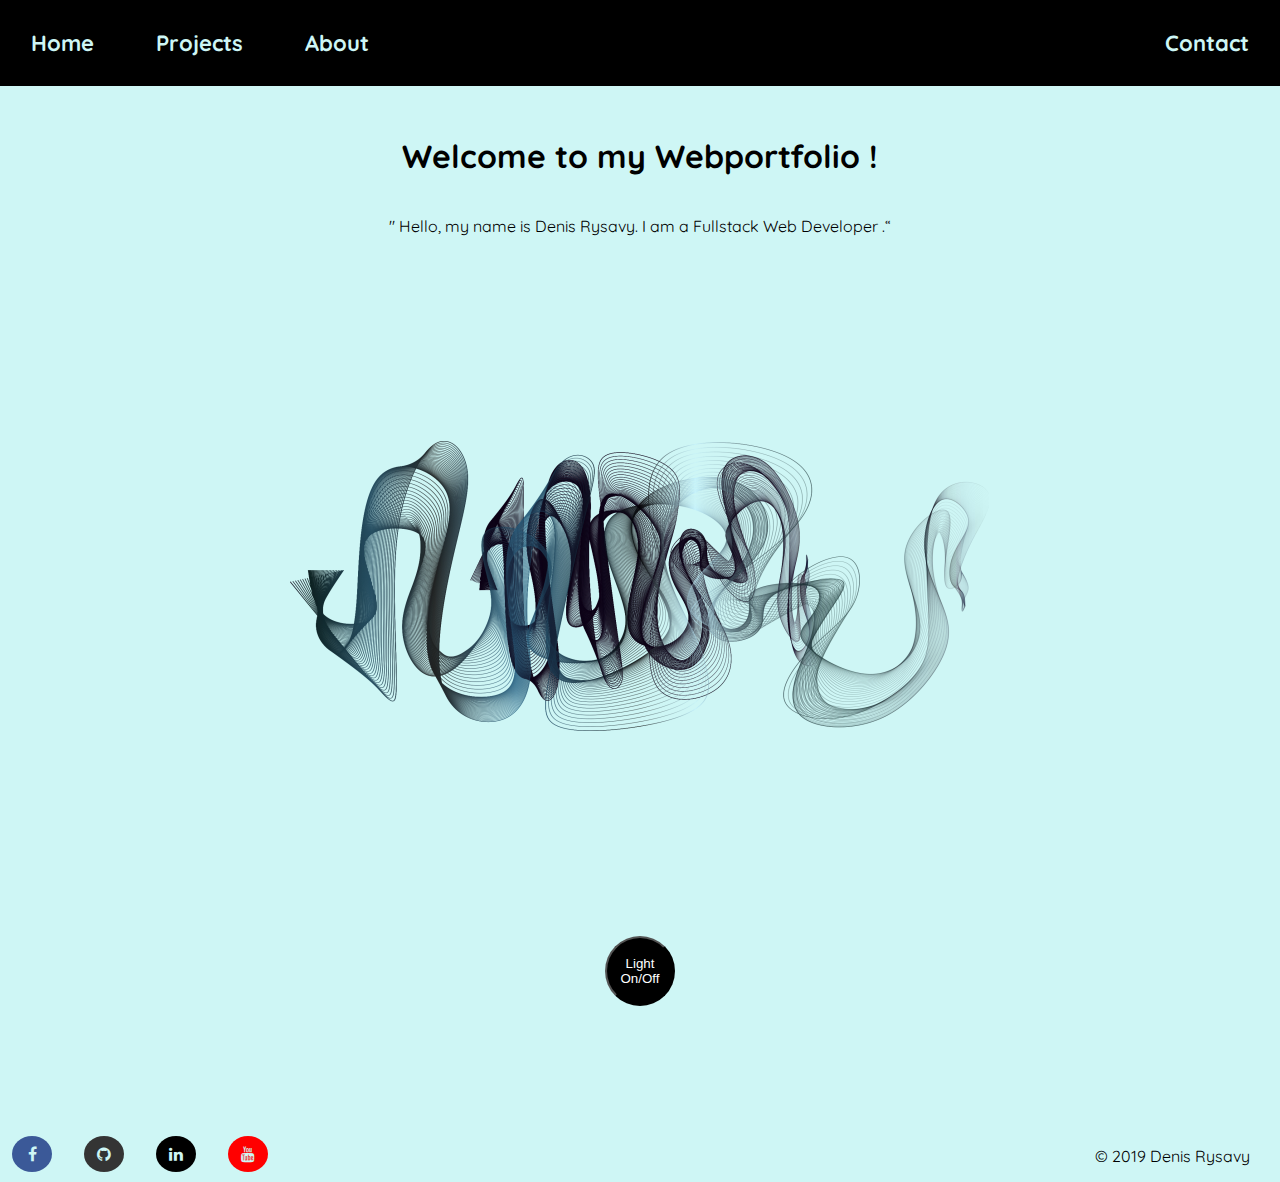
<file: index.html>
<!DOCTYPE html>
<html lang="en">
<head>
    <meta charset="UTF-8">
    <meta name="viewport" content="width=device-width, initial-scale=1.0">
    <meta http-equiv="X-UA-Compatible" content="ie=edge">
    <meta name="google-site-verification" content="NNe77axcbsDZLhjyGXV_ciQSnq21J9rUr7LkrNljZqU" />
    <link rel="stylesheet" href="index.css">
    <link href="https://fonts.googleapis.com/css?family=Quicksand&display=swap" rel="stylesheet">
    <link rel="icon" href="images/finalSketchsmaller.png" type="image/png">
    <link rel="stylesheet" href="https://cdnjs.cloudflare.com/ajax/libs/font-awesome/4.7.0/css/font-awesome.min.css">
    <script src="https://ajax.googleapis.com/ajax/libs/jquery/2.1.1/jquery.min.js"></script>
    <title>Rysavy_Web</title>
</head>
<body>



<div class="topnav" id="myTopnav">
        <a href="index.html">Home</a>
        <a href="projects.html">Projects</a>
        <a href="about.html">About</a>
        <a href="contact.php" id="rightside">Contact</a>
        <a href="javascript:void(0);" class="icon" onclick=myFunction()>
            <i style="margin-top:0px;"class="fa fa-bars"></i>
        </a>
</div>
              
    <main>

        <h1>Welcome to my Webportfolio ! </h1>
        <br>
        <br>
        <p>" Hello, my name is Denis Rysavy. I am a Fullstack Web Developer .“</p>

        
        <button id="button">Light On/Off</button>
    </main>

    

    <div id="icons">
        <a target="_blank" href="https://www.facebook.com/denis.rysavy.140" class="fa fa-facebook"></a>
        <a target="_blank" href="https://github.com/rysavydenis?tab=repositories" class="fa fa-github"> </a>
        <a target="_blank" href="https://www.linkedin.com/in/denis-rysavy-3b1b9b193/" class="fa fa-linkedin"></a>
        <a target="_blank" href="https://www.youtube.com/channel/UC4vKqfzD2jUiUL7QaNr_-Ag?view_as=subscriber" class="fa fa-youtube"></a>
    </div>

    <footer id="footer">
            <p>&copy; 2019 Denis Rysavy<p>
        </footer>


<script>
        function myFunction() {
            var x = document.getElementById("myTopnav");
            if (x.className === "topnav") {
            x.className += " responsive";
            } else {
            x.className = "topnav";
            }
        }

var button = document.querySelector("button");
var isColored = false;

button.addEventListener("click", function(){
if(isColored){
        document.body.style.background = "#cef6f5";
        document.body.style.color = 'black';
        isColored = false;
    } else{
        document.body.style.background = "#343434";
        document.body.style.color = '#cef6f5';
        isColored = true;
    }


});



</script>  
</body>
</html>
</file>
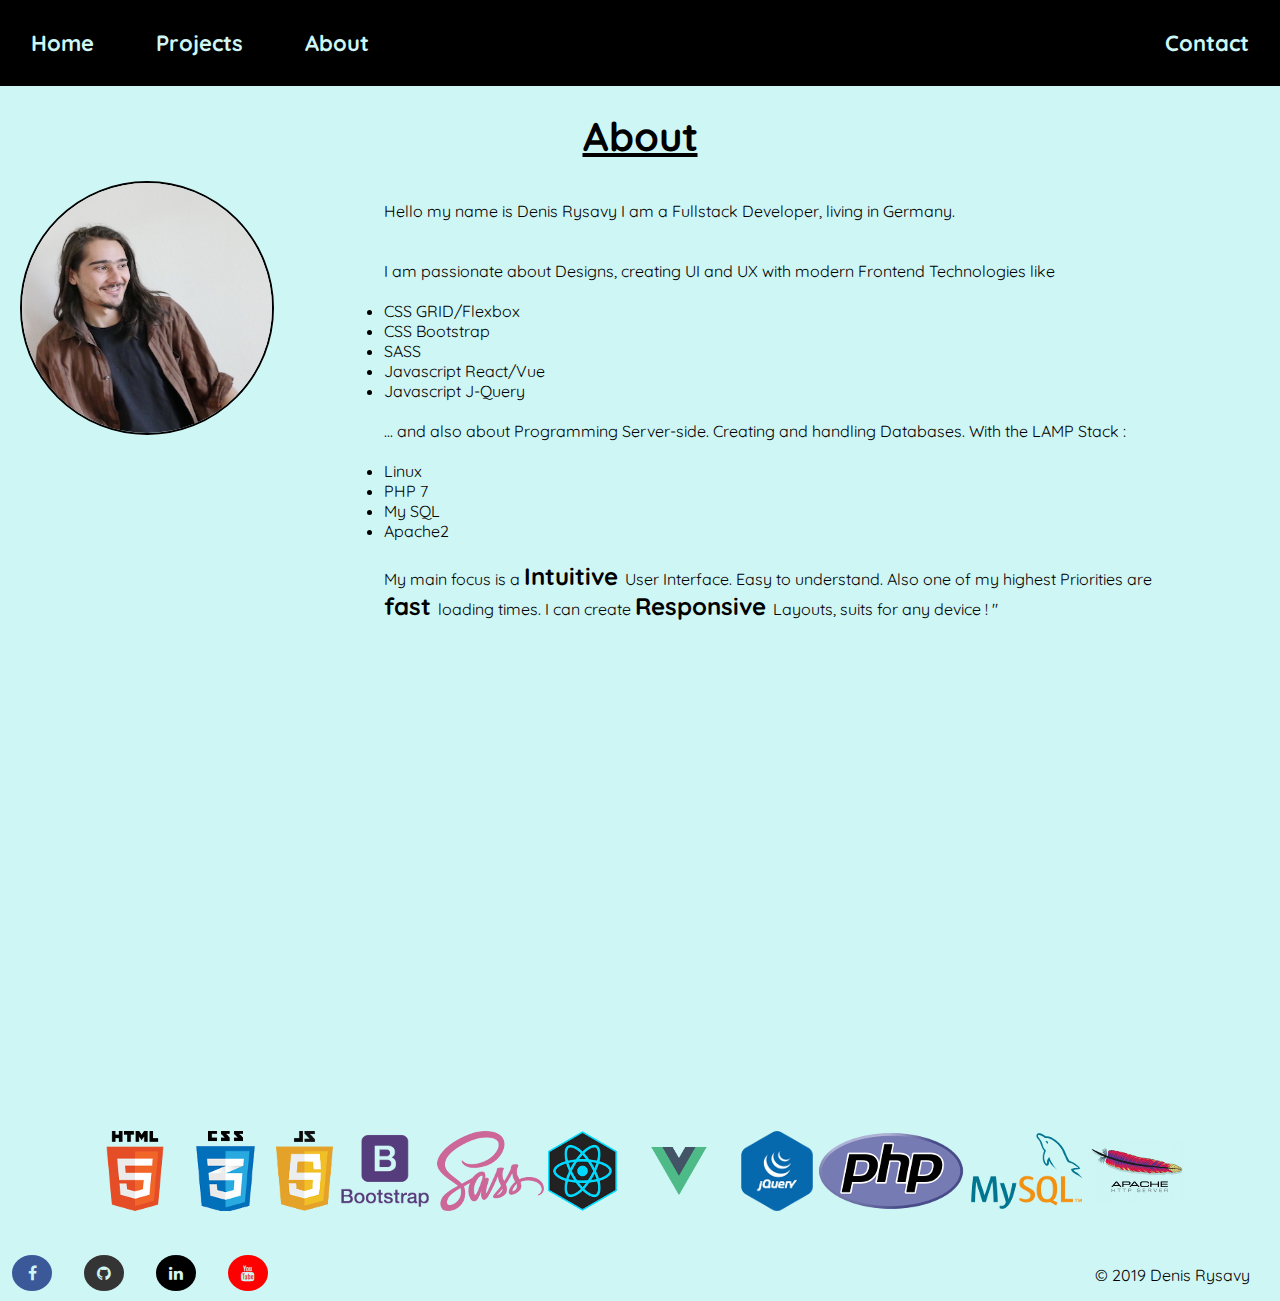
<file: about.html>
<!DOCTYPE html>
<html lang="en">
<head>
    <meta charset="UTF-8">
    <meta name="viewport" content="width=device-width, initial-scale=1.0">
    <meta http-equiv="X-UA-Compatible" content="ie=edge">
    <link rel="stylesheet" href="about.css">
    <link href="https://fonts.googleapis.com/css?family=Quicksand&display=swap" rel="stylesheet">
    <link rel="icon" href="images/finalSketchsmaller.png" type="image/png">
    <link rel="stylesheet" href="https://cdnjs.cloudflare.com/ajax/libs/font-awesome/4.7.0/css/font-awesome.min.css">
    <title>Rysavy_Web||About me</title>
</head>
<body>



<div class="topnav" id="myTopnav">
        <a href="index.html">Home</a>
        <a href="projects.html">Projects</a>
        <a href="about.html">About</a>
        <a href="contact.php" id="rightside">Contact</a>
        <a href="javascript:void(0);" class="icon" onclick=myFunction()>
            <i class="fa fa-bars"></i>
        </a>
</div>

       
 
    <main>


            <h1>About</h1>

                  
       <img id="profilpic" src="images/realpic.JPG" alt="">

            <br>
            <br>

         <div id="text">
            <p> Hello my name is Denis Rysavy I am a Fullstack Developer, living in Germany. </p>
            <br>
            <br>

            <p>I am passionate about Designs, creating UI and UX with modern Frontend Technologies like <br>
                <br>

                <ul>
                    <li>CSS GRID/Flexbox</li>
                    <li>CSS Bootstrap</li>
                    <li>SASS</li>
                    <li>Javascript React/Vue</li>
                    <li>Javascript J-Query</li>
                </ul>
                <br>
               ... and also about Programming Server-side. Creating and handling Databases. With the LAMP Stack : </p>
               <br>
               <ul>
                   <li>Linux</li>
                   <li>PHP 7</li>
                   <li>My SQL</li>
                   <li>Apache2</li>
               </ul>
               <br>



        <p id="mainText2"> 
            My main focus is  a <span class="bold"> Intuitive </span>User Interface. Easy to understand. Also one of my highest Priorities are <br>    
            <span class="bold"> fast </span> loading times. I can create <span class="bold"> Responsive </span> Layouts, suits for any device ! "
            </p>
        </div>
      
        <br>
   
    </main>

    <div id="html">
        <img src="images/html.png" alt="">
        <img src="images/css3.png" alt="">
        <img src="images/javascript.png" alt="">
        <img src="images/bootstrap-logo.png" alt="">
        <img src="images/sass.png" alt="">
        <img src="images/react logo2.png" alt="">
        <img src="images/Vue_js_logo.png" alt="">
        <img src="images/jquery-logo.png" alt="">
        <img src="images/php.png" alt="">
        <img src="images/1200px-MySQL_logo.svg.png" alt="">
        <img src="images/apache.png" alt="">
       
    </div>

  
    <div id="icons">
        <a target="_blank" href="https://www.facebook.com/denis.rysavy.140" class="fa fa-facebook"></a>
        <a target="_blank" href="https://github.com/rysavydenis?tab=repositories" class="fa fa-github"> </a>
        <a target="_blank" href="https://www.linkedin.com/in/denis-rysavy-3b1b9b193/" class="fa fa-linkedin"></a>
        <a target="_blank" href="https://www.youtube.com/channel/UC4vKqfzD2jUiUL7QaNr_-Ag?view_as=subscriber" class="fa fa-youtube"></a>
    </div>

    <footer id="footer">
            <p>&copy; 2019 Denis Rysavy<p>
        </footer>


<script>
        function myFunction() {
            var x = document.getElementById("myTopnav");
            if (x.className === "topnav") {
            x.className += " responsive";
            } else {
            x.className = "topnav";
            }
        }

var button = document.querySelector("button");
var isColored = false;

button.addEventListener("click", function(){
if(isColored){
        document.body.style.background = "#cef6f5";
        document.body.style.color = 'black';
        isColored = false;
    } else{
        document.body.style.background = "#343434";
        document.body.style.color = '#cef6f5';
        isColored = true;
    }
});

</script>  
</body>
</html>
</file>
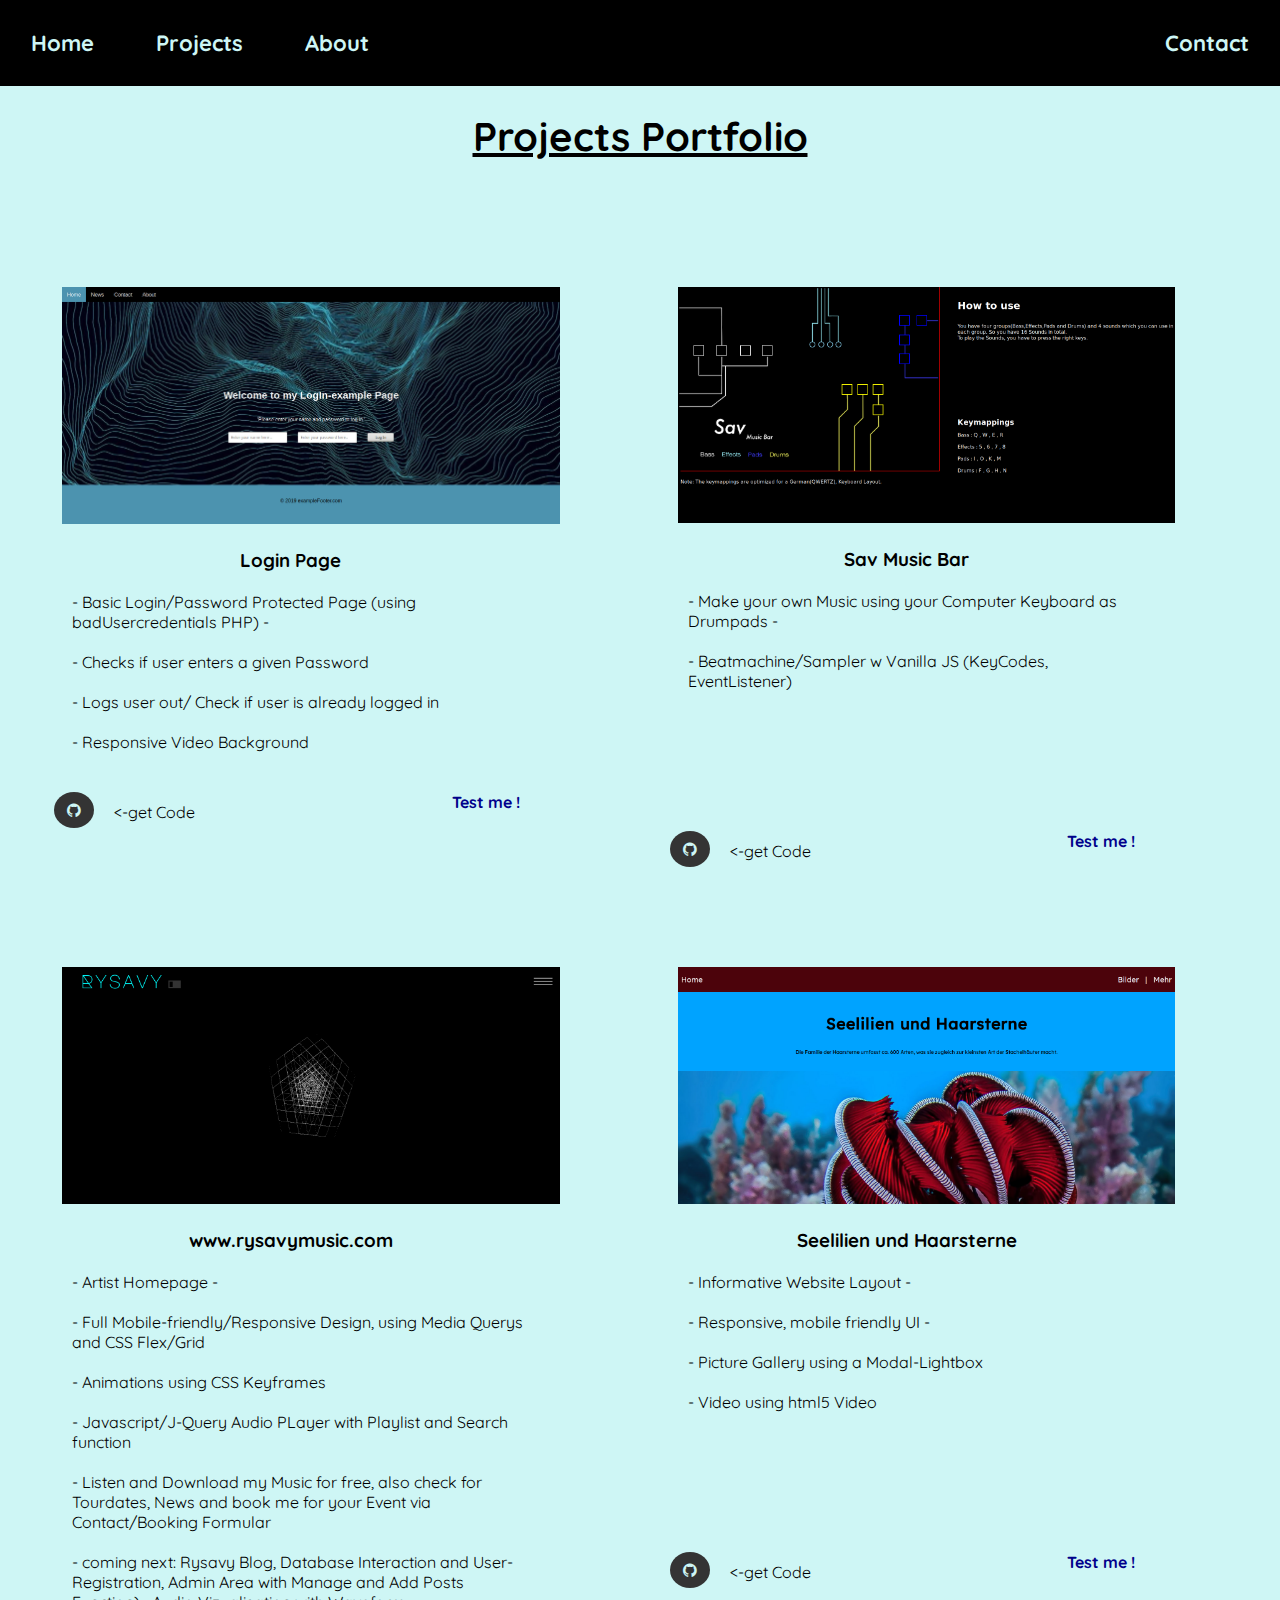
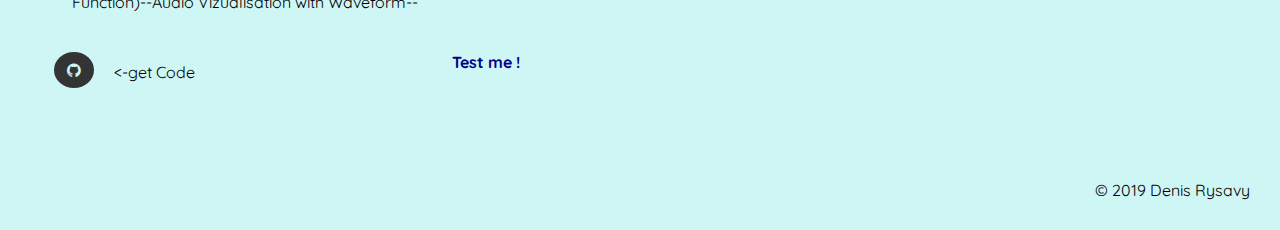
<file: projects.html>
<!DOCTYPE html>
<html lang="en">
<head>
    <meta charset="UTF-8">
    <meta name="viewport" content="width=device-width, initial-scale=1.0">
    <meta http-equiv="X-UA-Compatible" content="ie=edge">
    <link rel="stylesheet" href="projects.css">
    <link href="https://fonts.googleapis.com/css?family=Quicksand&display=swap" rel="stylesheet">
    <link rel="icon" href="images/finalSketchsmaller.png" type="image/png">
    <link rel="stylesheet" href="https://cdnjs.cloudflare.com/ajax/libs/font-awesome/4.7.0/css/font-awesome.min.css">
    <title>Rysavy_Web||Projects</title>
</head>
<body>



<div class="topnav" id="myTopnav">
        <a href="index.html">Home</a>
        <a href="projects.html">Projects</a>
        <a href="about.html">About</a>
        <a href="contact.php" id="rightside">Contact</a>
        <a href="javascript:void(0);" class="icon" onclick=myFunction()>
            <i class="fa fa-bars"></i>
        </a>
</div>

       
 
    <main>


            <h1>Projects Portfolio</h1>

<div class="container">


            <!-- Portfolio Gallery Grid -->
            <div class="row">
              <div class="column">
                <div class="content">
                  <a target="_blank" href="https://www.logindemo.de/"><img src="images/screenshots-projects/Screenshot_2019-09-27 Screenshot.png" alt="Mountains" style="width:100%"></a>
                  <h3>Login Page</h3>
                  <p> - Basic Login/Password Protected Page (using badUsercredentials PHP) - </p>
                  <p> - Checks if user enters a given Password </p>
                  <p> - Logs user out/ Check if user is already logged in </p>
                  <p> - Responsive Video Background </p>
                  <a target="_blank" href="https://github.com/rysavydenis/Responsive-Login-w-php" title="Get the Source Code @ Github" class="fa fa-github"> </a>
                  <a class="Testme"target="_blank" href="https://www.logindemo.de/">Test me !</a>
                   <p style="margin-top: 50px"><-get Code</p>
                </div>
              </div>
              <div class="column">
                <div class="content">
                  <a target="_blank" href="https://rysavydenis.github.io/SavMusicBar/"><img src="images/screenshots-projects/Screenshot_2019-10-31 SavMusicBar.png" alt="Lights" style="width:100%"></a>
                  <h3>Sav Music Bar</h3>
                  <p> - Make your own Music using your Computer Keyboard as Drumpads - </p>
                  <p> - Beatmachine/Sampler w Vanilla JS (KeyCodes, EventListener)</p>                
                  <br>
                  <br>
                  <br>
                  <br>
                  <br>
                  <a target="_blank" href="https://github.com/rysavydenis/SavMusicBar" title="Get the Source Code @ Github" class="fa fa-github"> </a>
                  <a class="Testme"target="_blank" href="https://rysavydenis.github.io/SavMusicBar/">Test me !</a>
                  <p style="margin-top: 30px"><-get Code</p>
                </div>
              </div>
              <div class="column">
                <div class="content">
                  <a target="_blank" href="https://www.rysavymusic.com/"><img src="images/screenshots-projects/Screenshot_2019-11-05 Rysavy Music.png" alt="Nature" style="width:100%"></a>
                  <h3>www.rysavymusic.com</h3>
                  <p> - Artist Homepage - </p>
                  <p> - Full Mobile-friendly/Responsive Design, using Media Querys and CSS Flex/Grid</p>
                  <p> - Animations using CSS Keyframes</p>
                  <p> - Javascript/J-Query Audio PLayer with Playlist and Search function</p>
                  <p> - Listen and Download my Music for free, also check for Tourdates, News and book me for your Event  via Contact/Booking Formular </p>
                  <P> - coming next: Rysavy Blog,
                    Database Interaction and User-Registration, Admin Area with Manage and Add Posts Function)--Audio Vizualisation with Waveform--</P>
                    <a target="_blank" title="Get the Source Code @ Github" href="https://github.com/rysavydenis/rysavymusic.com" class="fa fa-github"> </a>
                    <a target="_blank" class="Testme" href="http://www.rysavymusic.com/">Test me !</a>
                     <p style="margin-top: 50px"><-get Code</p>
                </div>
              </div>
              <div class="column">
                <div class="content">
                  <a target="_blank" href="https://rysavydenis.github.io/Haarsterne-und-Seelilien/index.html"><img src="images/screenshots-projects/Screenshot_2019-11-01 Haarsterne und Seelilien.png"alt="Mountains" style="width:100%"></a>
                  <h3>Seelilien und Haarsterne</h3>
                  <p> - Informative Website Layout - </p>
                  <p> - Responsive, mobile friendly UI - </p>
                  <p> - Picture Gallery using a Modal-Lightbox</p>
                  <p> - Video using html5 Video</p>
                  <br>
                  <br>
                  <br>  
                  <br>
                  <br>
                  <a target="_blank" title="Get the Source Code @ Github" href="https://github.com/rysavydenis/Haarsterne-und-Seelilien" class="fa fa-github"></a>
                  <a target="_blank" class="Testme"href="https://rysavydenis.github.io/Haarsterne-und-Seelilien/index.html">Test me !</a>
                   <p style="margin-top: 30px"><-get Code</p>

                </div>
              </div>
            </div>


            <!-- END MAIN -->
            </div>
       
 </div>

          

    </main>


    <footer id="footer" style="margin-top:100px;">
            <p>&copy; 2019 Denis Rysavy<p>
        </footer>


<script>
        function myFunction() {
            var x = document.getElementById("myTopnav");
            if (x.className === "topnav") {
            x.className += " responsive";
            } else {
            x.className = "topnav";
            }
        }

var button = document.querySelector("button");
var isColored = false;

button.addEventListener("click", function(){
if(isColored){
        document.body.style.background = "#cef6f5";
        document.body.style.color = 'black';
        isColored = false;
    } else{
        document.body.style.background = "#343434";
        document.body.style.color = '#cef6f5';
        isColored = true;
    }
});

</script>  
</body>
</html>
</file>
<file: index.css>
* {
    margin:0px;
    padding:0px;
}

body{
    background-color:#CEF6F5;
    font-family: 'Quicksand', sans-serif;

}

main {
    width:100%;
    height:900px;
    background-image: url('images/finalSketchsmaller.png');
    background-repeat:no-repeat;
    background-position: center;
    text-align: center;
    margin-top:50px;
}
h1 {
    margin-top:25px;
}
footer {
    margin-right:20px;
    margin-top:100px;
    float:right;
    padding:10px;
    text-align:center;
}


#rightside {
    float:right;
}

@media screen and (max-width:600px) {
#rightside {
    float:left;
}
}





  
 #button {
   height:70px;
   width:70px;
   border-radius:50%;
   background-color:black;
   color:white;
   position: relative;;
   margin-top:700px;
 }

 




.topnav {
    overflow: hidden;
    background-color:black;
    font-weight:bold;
  }
  
  .topnav a {
    float: left;
    display: block;
    color: #cef6f5;
    text-align: center;
    padding: 14px 16px;
    text-decoration: none;
    font-size: 22px;
    margin:15px;
    text-align:center;
  }
  
  .topnav a:hover {
    
    transition:ease-in;
    transition:0.7s;
    border-block: 5px solid  #cef6f5;


  }





 
  
  .topnav .icon {
    display: none;
  }
  
  @media screen and (max-width: 600px) {
    .topnav a:not(:first-child) {display: none;}
    .topnav a.icon {
      float: right;
      display: block;
    }
  }
  
  @media screen and (max-width: 600px) {
    .topnav.responsive {position: relative;}
    .topnav.responsive .icon {
      position: absolute;
      right: 0;
      top: 0;
    }
    .topnav.responsive a {
      float: none;
      display: block;
      text-align: left;
    }
  }

  



.fa {
    padding: 10px;
    font-size: 20px;
    width: 20px;
    text-align: center;
    text-decoration: none;
    border-radius: 50%;
    margin:5x;
    float:left;
    margin-right:20px;
    margin-bottom:10px;
    margin-top:100px;
    margin-left:12px;
  }
  
  
  
  .fa:hover {
    opacity: 0.7;
    background-color:#cef6f5;
    color:black;
  }
  
  .fa-facebook {
    background: #3B5998;
    color: #cef6f5;
  }
  
  
  .fa-github {
      background-color: #343434;
      color: #cef6f5;
  }
  
  .fa-linkedin {
      background-color:black;
      color: #cef6f5;
  }
  
  .fa-youtube {
      background-color: red;
      color: #cef6f5;
      
  }
</file>
<file: about.css>
* {
    margin:0px;
    padding:0px;
}

body{
    background-color:#CEF6F5;
    font-family: 'Quicksand', sans-serif;

}

main {
    width:100%;
    height:1000px;
    text-align: center;
    margin-top:10px;
    margin-bottom:20px;

}

#text {
  float:right;
  width:70%;
  text-align: start;
  margin-bottom:40px;
}


h1 {
    margin-top:25px;
    text-align: center;
    font-size:40px;
    text-decoration: underline;
}

.bold {
  font-size:1.5em;
  font-weight:bold;
}

footer {
    margin-right:20px;
    float:right;
    padding:10px;
    text-align:center;
}


#rightside {
    float:right;
}

@media screen and (max-width:600px) {
#rightside {
    float:left;
}
}




.topnav {
    overflow: hidden;
    background-color:black;
    font-weight:bold;
  }
  
  .topnav a {
    float: left;
    display: block;
    color: #cef6f5;
    text-align: center;
    padding: 14px 16px;
    text-decoration: none;
    font-size: 22px;
    margin:15px;
    text-align:center;
  }
  
  .topnav a:hover {
    
    transition:ease-in;
    transition:0.7s;
    border-block: 5px solid  #cef6f5;


  }





 
  
  .topnav .icon {
    display: none;
  }
  
  @media screen and (max-width: 600px) {
    .topnav a:not(:first-child) {display: none;}
    .topnav a.icon {
      float: right;
      display: block;
    }
  }
  
  @media screen and (max-width: 600px) {
    .topnav.responsive {position: relative;}
    .topnav.responsive .icon {
      position: absolute;
      right: 0;
      top: 0;
    }
    .topnav.responsive a {
      float: none;
      display: block;
      text-align: left;
    }
  }

    
 

 #profilpic {

  border-radius:50%;
  height:250px;
  width:250px;
  float:left;
  margin:20px;
  border:2px solid black;

 }


.fa {
    padding: 10px;
    font-size: 20px;
    width: 20px;
    text-align: center;
    text-decoration: none;
    border-radius: 50%;
    margin:5x;
    float:left;
    margin-right:20px;
    margin-bottom:10px;
    margin-left:12px;
  }
  
  
  
  .fa:hover {
    opacity: 0.7;
    background-color:#cef6f5;
    color:black;
  }
  
  .fa-facebook {
    background: #3B5998;
    color: #cef6f5;
  }
  
  
  .fa-github {
      background-color: #343434;
      color: #cef6f5;
  }
  
  .fa-linkedin {
      background-color:black;
      color: #cef6f5;
  }
  
  .fa-youtube {
      background-color: red;
      color: #cef6f5;
      
  }

  #html {
    text-align: center;
    margin-bottom:40px;
  }


  
  @media screen and (max-width:994px) {

    #html {
      text-align: center;
      margin-bottom:40px;
      margin-top:350px;
    }
  }

    
  @media screen and (max-width:514px) {

    #html {
      text-align: center;
      margin-bottom:40px;
      margin-top:400px;
    }
  }

     
  @media screen and (max-width:405px) {

    #html {
      text-align: center;
      margin-bottom:40px;
      margin-top:450px;
    }
  }

  @media screen and (max-width:363px) {

    #html {
      text-align: center;
      margin-bottom:40px;
      margin-top:600px;
    }
  }
</file>
<file: projects.css>
* {
    margin:0px;
    padding:0px;
    box-sizing: border-box;
}

body{
    background-color:#CEF6F5;
    font-family: 'Quicksand', sans-serif;
    overflow-x: hidden;

}


main {
    width:100%;
    height:600px;
    text-align: center;
    margin-top:10px;
    margin-bottom:20px;

}





footer {
    margin-right:20px;
    float:right;
    padding:10px;
    text-align:center;
}




#rightside {
    float:right;
}

@media screen and (max-width:600px) {
#rightside {
    float:left;
}
}




.topnav {
    overflow: hidden;
    background-color:black;
    font-weight:bold;
  }
  
  .topnav a {
    float: left;
    display: block;
    color: #cef6f5;
    text-align: center;
    padding: 14px 16px;
    text-decoration: none;
    font-size: 22px;
    margin:15px;
    text-align:center;
  }
  
  .topnav a:hover {
    
    transition:ease-in;
    transition:0.7s;
    border-block: 5px solid  #cef6f5;


  }

  
 

 #profilpic {

  border-radius:50%;
  height:250px;
  width:250px;
  float:left;
  margin:20px;
  border:2px solid black;

 }



 
  
  .topnav .icon {
    display: none;
  }
  
  @media screen and (max-width: 600px) {
    .topnav a:not(:first-child) {display: none;}
    .topnav a.icon {
      float: right;
      display: block;
    }
  }
  
  @media screen and (max-width: 600px) {
    .topnav.responsive {position: relative;}
    .topnav.responsive .icon {
      position: absolute;
      right: 0;
      top: 0;
    }
    .topnav.responsive a {
      float: none;
      display: block;
      text-align: left;
    }
  }




  @media screen and (max-width:994px) {

    #html {
      text-align: center;
      margin-bottom:40px;
      margin-top:350px;
    }
  }

    
  @media screen and (max-width:514px) {

    #html {
      text-align: center;
      margin-bottom:40px;
      margin-top:400px;
    }
  }

     
  @media screen and (max-width:405px) {

    #html {
      text-align: center;
      margin-bottom:40px;
      margin-top:450px;
    }
  }

  @media screen and (max-width:363px) {

    #html {
      text-align: center;
      margin-bottom:40px;
      margin-top:600px;
    }
  }



/* Center website */
.main {
  max-width: 1000px;
  margin: auto;
}



h1 {
    margin-top:25px;
    text-align: center;
    font-size:40px;
    text-decoration: underline;
     word-break: break-all;
     margin-bottom:100px;

}

@media screen and(max-width:500px) {

  h1 {
    margin-top:25px;
    text-align: center;
    font-size:40px;
    text-decoration: underline;
     word-break: break-all;
}
}

@media screen and(max-width:400px) {

  h1 {
    margin-top:30px;
    text-align: center;
    font-size:1em;
    text-decoration: underline;
     word-break: break-all;
}
}

.row {
  margin: 8px -16px;
}

/* Add padding BETWEEN each column (if you want) */
.row,
.row > .column {
  padding: 8px;
}

/* Create four equal columns that floats next to each other */
.column {
  float: left;
  width: 45%;
  margin-left:auto;
  margin-right:auto;
  margin-left:2.5%;
}

/* Clear floats after rows */
.row:after {
  content: "";
  display: table;
  clear: both;
}

/* Content */
.content {
  padding: 10px;
  margin-bottom:50px;
  text-align:left;
  margin-right:50px;
  padding:10px;
}



h3 {
  text-align:center;
  margin:20px;
}
p {
    padding-left:30px;
    margin-bottom:20px;
}

a {
  text-decoration:none;
  margin:20px;
  font-weight:bold;
  color:darkblue;
}





/* Responsive layout - makes a two column-layout instead of four columns */
@media screen and (max-width: 900px) {
  .column {
    width: 50%;
  }
}

/* Responsive layout - makes the two columns stack on top of each other instead of next to each other */
@media screen and (max-width: 600px) {
  .column {
    width: 100%;
  }
}

@media screen and (max-height:400px) {


  .column {
    width: 100%;
  }
}




.fa {
    padding: 10px;
    font-size: 20px;
    width: 40px;
    text-align: center;
    text-decoration: none;
    border-radius: 50%;
    margin:5x;
    float:left;
    margin-right:20px;
    margin-bottom:10px;
    margin-left:12px;
  }.fa
  
  
  
  .fa:hover {
    opacity: 0.7;
    background-color:#cef6f5;
    color:black;

  }
  
  .fa-facebook {
    background: #3B5998;
    color: #cef6f5;
  }
  
  
  .fa-github {
      background-color: #343434;
      color: #cef6f5;
  }



.Testme{
  float:right;
}
</file>
